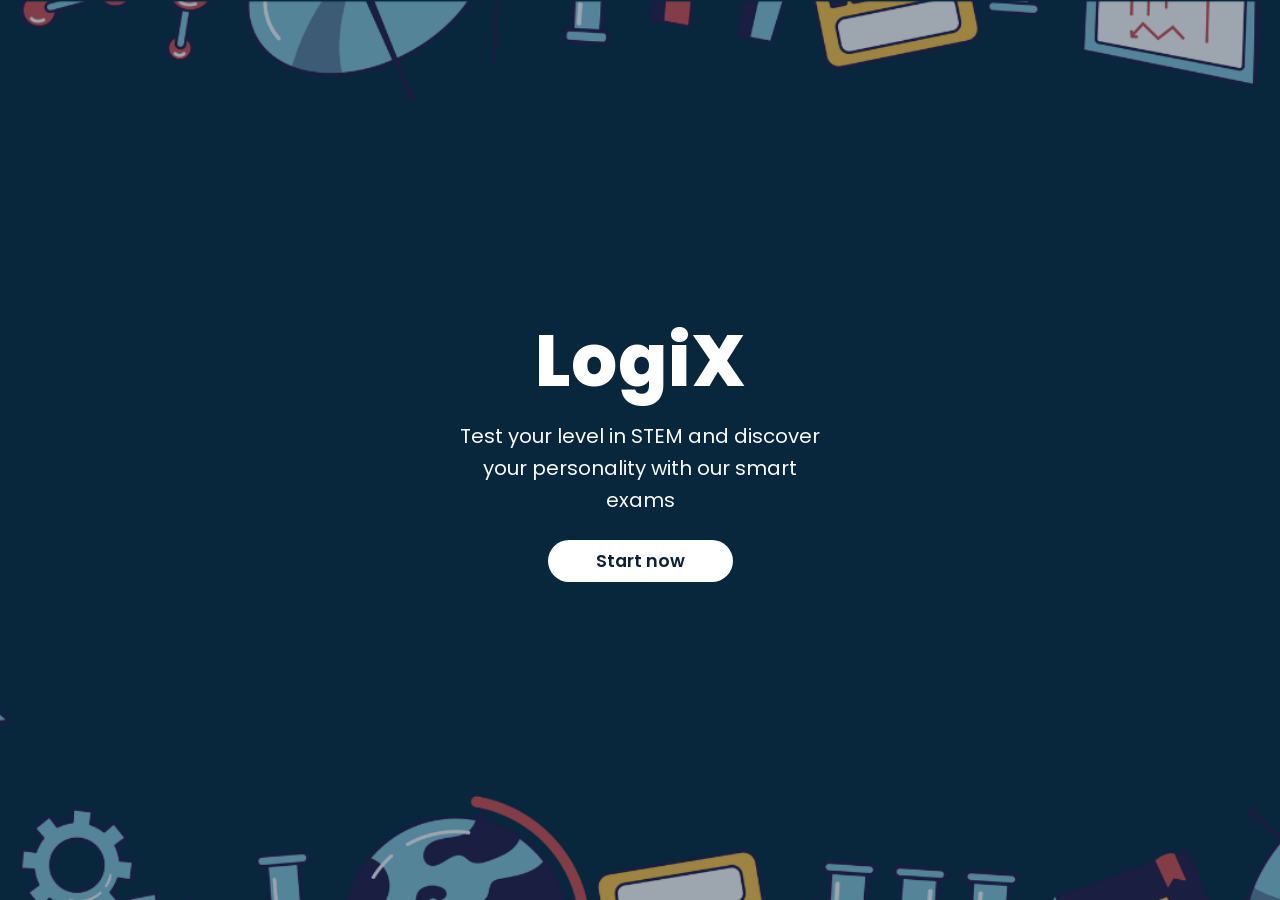
<file: index.html>
<!DOCTYPE html>
<html lang="en">
<head>
    <meta charset="UTF-8">
    <meta name="viewport" content="width=device-width, initial-scale=1.0">
    <title>LogiX - Home</title>
    <!-- Bootstrap 5 CSS -->
    <link href="https://cdn.jsdelivr.net/npm/bootstrap@5.3.0/dist/css/bootstrap.min.css" rel="stylesheet">
    <!-- FontAwesome icons -->
    <link rel="stylesheet" href="https://cdnjs.cloudflare.com/ajax/libs/font-awesome/6.4.0/css/all.min.css">
    <!-- Custom Styles -->
    <link rel="stylesheet" href="css/style.css">
</head>
<body class="bg-dark-theme text-white">

    <div class="overlay d-flex flex-column justify-content-center align-items-center text-center p-3">
        <h1 class="brand-logo mb-3">LogiX</h1>
        <p class="hero-description text-light mb-4">
            Test your level in STEM and discover<br>
            your personality with our smart<br>
            exams
        </p>
        <a href="login.html" class="btn btn-pill-white px-5 py-2 fw-semibold">Start now</a>
    </div>

    <script src="js/auth.js"></script>
</body>
</html>
</file>
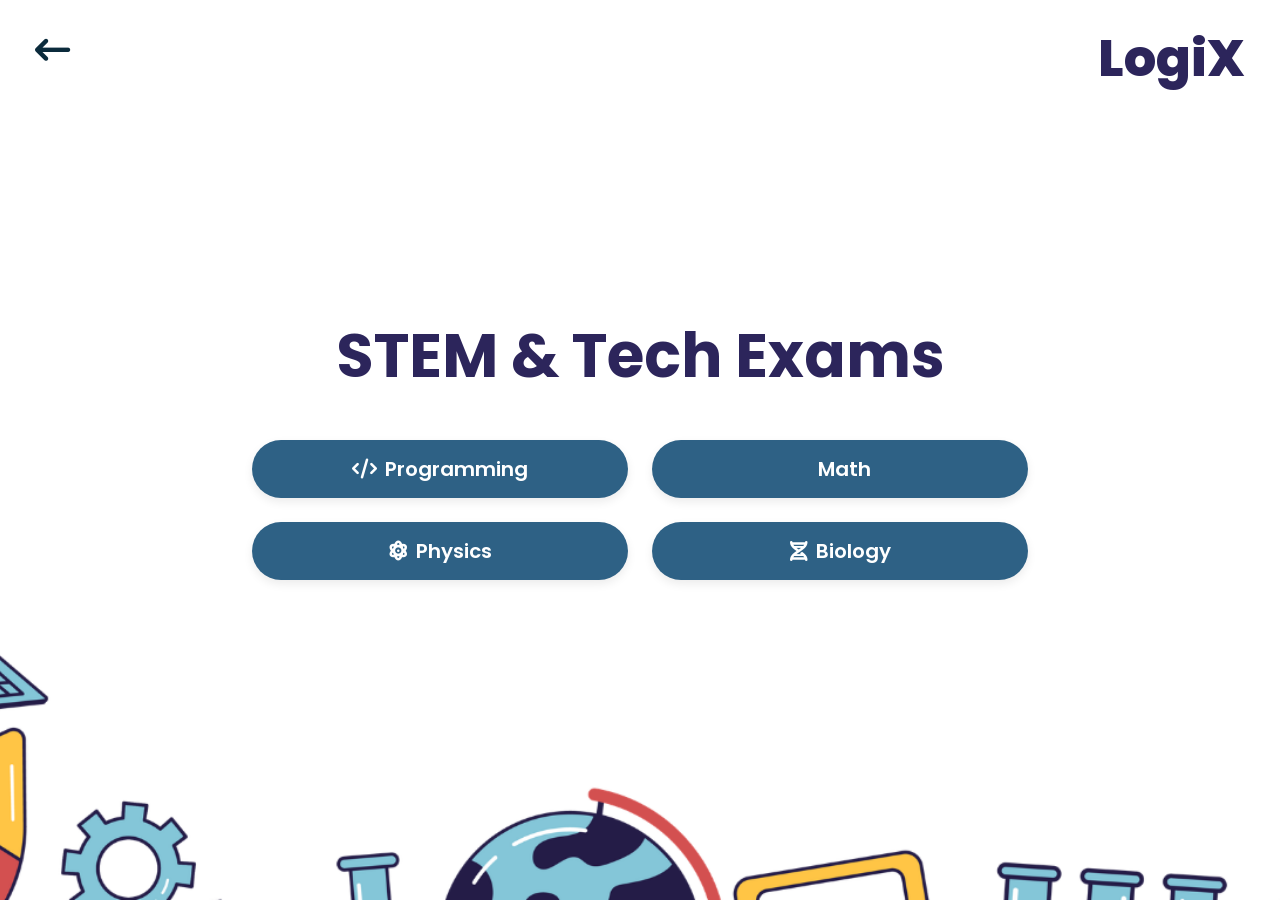
<file: exams.html>
<!DOCTYPE html>
<html lang="en" dir="ltr">
<head>
  <meta charset="UTF-8">
  <meta name="viewport" content="width=device-width, initial-scale=1.0">
  <title>LogiX - Quiz App</title>
  
  <!-- Bootstrap 5 CSS -->
  <link href="https://cdn.jsdelivr.net/npm/bootstrap@5.3.0/dist/css/bootstrap.min.css" rel="stylesheet">
  <!-- FontAwesome Icons -->
  <link rel="stylesheet" href="https://cdnjs.cloudflare.com/ajax/libs/font-awesome/6.4.0/css/all.min.css">
  <!-- Custom CSS -->
  <link rel="stylesheet" href="style1.css">
</head>
<body class="bg-custom-theme">

  <!-- ================= Back Arrow (Top Left) ================= -->
  <a href="profile.html" class="top-back-arrow" aria-label="Go Back">
    <i class="fa-solid fa-arrow-left-long"></i>
  </a>

  <!-- ================= Top Right Brand Logo ================= -->
  <div class="top-brand-logo">LogiX</div>

  <div class="container min-vh-100 d-flex flex-column justify-content-between py-4">
    
    <!-- ================= 1. HOME SCREEN (STEM & Tech Exams) ================= -->
    <div id="home-screen" class="screen active my-auto text-center">
      <h1 class="fw-bold mb-5 main-title">STEM & Tech Exams</h1>

      <div class="row g-4 justify-content-center max-width-800 mx-auto">
        <div class="col-md-6">
          <button class="pill-btn d-flex align-items-center justify-content-center gap-2" onclick="startQuiz('Programming')">
            <i class="fa-solid fa-code"></i> Programming
          </button>
        </div>
        <div class="col-md-6">
          <button class="pill-btn d-flex align-items-center justify-content-center gap-2" onclick="startQuiz('Math')">
            <i class="fa-solid fa-pi"></i> Math
          </button>
        </div>
        <div class="col-md-6">
          <button class="pill-btn d-flex align-items-center justify-content-center gap-2" onclick="startQuiz('Physics')">
            <i class="fa-solid fa-atom"></i> Physics
          </button>
        </div>
        <div class="col-md-6">
          <button class="pill-btn d-flex align-items-center justify-content-center gap-2" onclick="startQuiz('Biology')">
            <i class="fa-solid fa-dna"></i> Biology
          </button>
        </div>
      </div>
    </div>

    <!-- ================= 2. QUIZ SCREEN ================= -->
    <div id="quiz-screen" class="screen my-auto">
      <div class="row align-items-center mb-4">
        <div class="col-6">
          <h3 id="exam-title" class="fw-bold m-0 exam-title-text">Exam name</h3>
          <div class="mt-2">
            <span class="timer-box" id="timer-display">10:00</span>
          </div>
        </div>
      </div>

      <!-- Progress Bar -->
      <div class="row justify-content-center mb-4">
        <div class="col-md-8">
          <div class="custom-progress">
            <div id="progress-bar" class="custom-progress-bar"></div>
          </div>
        </div>
      </div>

      <!-- Question Content -->
      <div class="text-center mb-4">
        <h2 class="fw-bold section-title" id="question-number">Question: 1</h2>
        <h4 class="mt-3 fw-semibold" id="question-text">Loading question...</h4>
      </div>

      <!-- Options Grid -->
      <div class="row g-3 justify-content-center max-width-600 mx-auto mb-5" id="options-container">
        <!-- Dynamically rendered options -->
      </div>

      <!-- Navigation Controls -->
      <div class="d-flex justify-content-between align-items-center mt-auto px-md-5">
        <button id="prev-btn" class="nav-arrow" onclick="navigateQuestion(-1)"><i class="fa-solid fa-arrow-left"></i></button>
        
        <button id="save-btn" class="btn btn-dark-pill px-4" onclick="saveAnswer()">save</button>
        <button id="submit-btn" class="btn btn-dark-pill px-4 d-none" onclick="submitQuiz()">Submit</button>

        <button id="next-btn" class="nav-arrow" onclick="navigateQuestion(1)"><i class="fa-solid fa-arrow-right"></i></button>
      </div>
    </div>

    <!-- ================= 3. RESULT SCREEN ================= -->
    <div id="result-screen" class="screen text-center my-auto">
      <h2 class="fw-bold mb-3">Quiz Completed!</h2>
      <div class="card p-4 shadow-sm mx-auto result-card">
        <h4 class="text-muted">Your Score</h4>
        <h1 class="display-3 fw-bold my-3 score-display" id="score-text">0 / 10</h1>
        <p id="result-feedback" class="lead"></p>
        <button class="btn btn-dark-pill mt-3" onclick="location.reload()">Take Another Test</button>
      </div>
    </div>

  </div>

  <!-- Custom JavaScript -->
  <script src="script.js"></script>
</body>
</html>
</file>
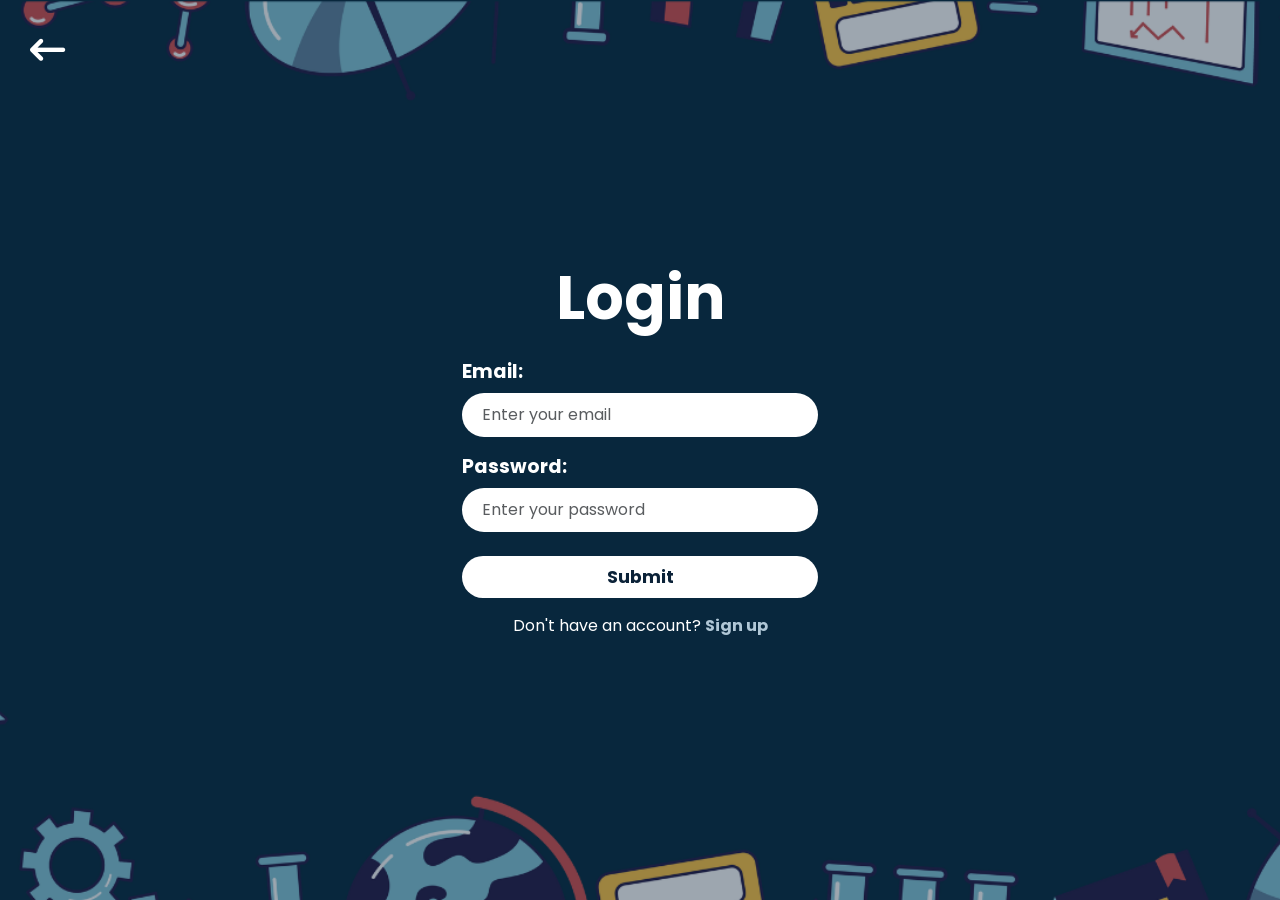
<file: login.html>
<!DOCTYPE html>
<html lang="en">
<head>
    <meta charset="UTF-8">
    <meta name="viewport" content="width=device-width, initial-scale=1.0">
    <title>LogiX - Login</title>
    <!-- Bootstrap 5 CSS -->
    <link href="https://cdn.jsdelivr.net/npm/bootstrap@5.3.0/dist/css/bootstrap.min.css" rel="stylesheet">
    <!-- FontAwesome icons -->
    <link rel="stylesheet" href="https://cdnjs.cloudflare.com/ajax/libs/font-awesome/6.4.0/css/all.min.css">
    <!-- Custom Styles -->
    <link rel="stylesheet" href="css/style.css">
</head>
<body class="bg-dark-theme text-white">

    <!-- Back Arrow Top-Left -->
    <a href="index.html" class="back-arrow" aria-label="Back to Home">
        <i class="fa-solid fa-arrow-left-long"></i>
    </a>

    <div class="overlay d-flex flex-column justify-content-center align-items-center p-3">
        <h1 class="brand-title mb-4">Login</h1>

        <!-- Start of Login Form -->
<form id="loginForm" onsubmit="event.preventDefault(); loginUser(document.getElementById('loginEmail').value, document.getElementById('loginPassword').value);">
    
    <!-- Email Field -->
    <div class="mb-3">
        <label for="loginEmail" class="form-label field-label">Email:</label>
        <input type="email" class="form-control custom-input" id="loginEmail" placeholder="Enter your email" required>
    </div>

    <!-- Password Field -->
    <div class="mb-4">
        <label for="loginPassword" class="form-label field-label">Password:</label>
        <input type="password" class="form-control custom-input" id="loginPassword" placeholder="Enter your password" required>
    </div>

    <!-- Error message displayed if account is not found (hidden by default) -->
    <div id="loginError" class="text-danger text-center fw-bold mb-3 d-none"></div>

    <!-- Login Button -->
    <div class="text-center mb-3">
        <button type="submit" class="btn btn-pill-white w-100 py-2 fw-bold">Submit</button>
    </div>

    <!-- Sign up link for users without an account -->
    <div class="text-center mt-3" style="color: white;">
        Don't have an account? <a href="signup.html" style="color: #b0c7d6; font-weight: bold; text-decoration: none;">Sign up</a>
    </div>

</form>
<!-- End of Login Form -->
    </div>

    <script src="js/auth.js"></script>
    <script>
        document.getElementById('loginForm').addEventListener('submit', function(e) {
            e.preventDefault();
            const email = document.getElementById('loginEmail').value;
            const pass = document.getElementById('loginPassword').value;
            loginUser(email, pass);
        });
    </script>
</body>
</html>
</file>
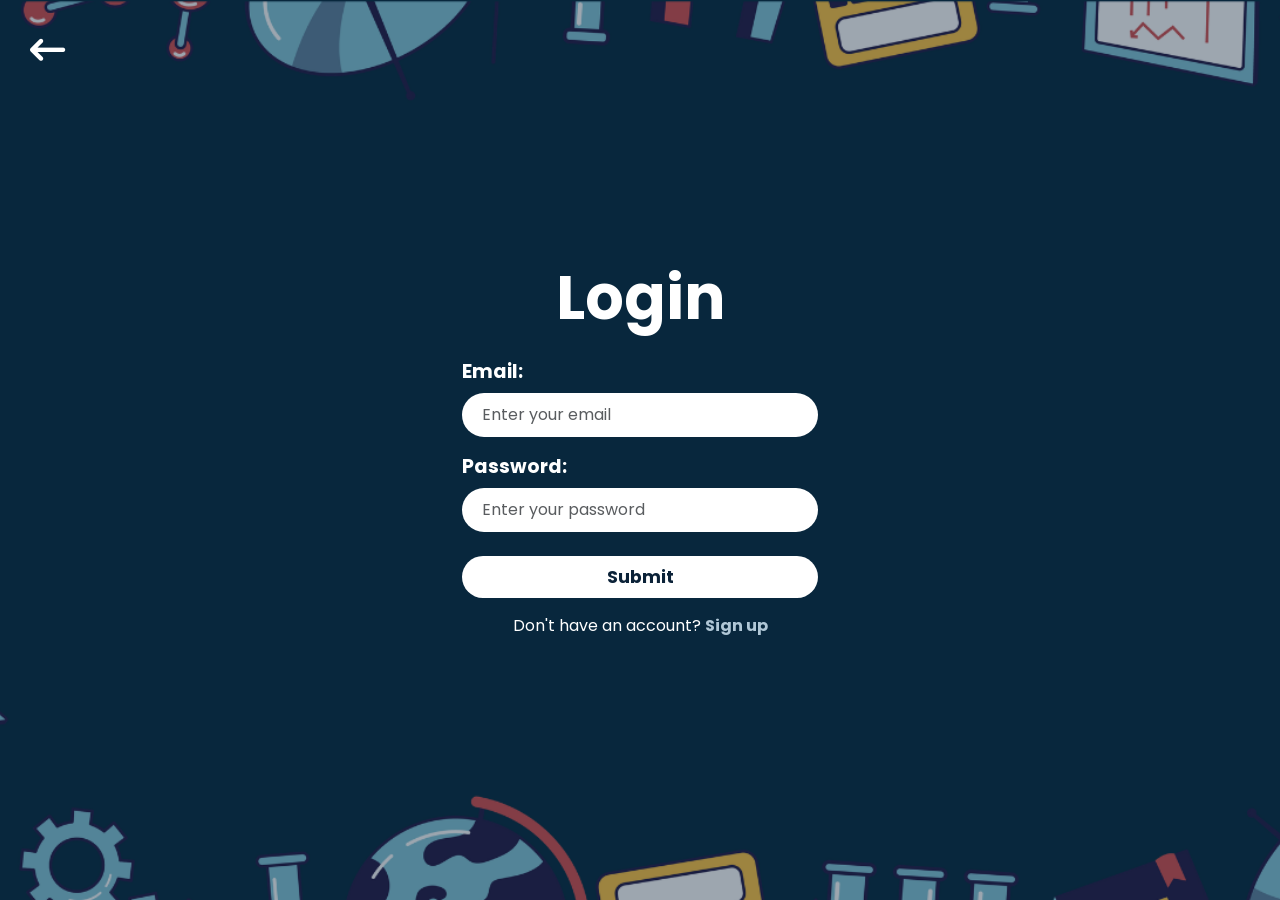
<file: profile.html>
<!DOCTYPE html>
<html lang="en">
<head>
    <meta charset="UTF-8">
    <meta name="viewport" content="width=device-width, initial-scale=1.0">
    <title>LogiX - Profile</title>
    <!-- Bootstrap 5 CSS -->
    <link href="https://cdn.jsdelivr.net/npm/bootstrap@5.3.0/dist/css/bootstrap.min.css" rel="stylesheet">
    <!-- FontAwesome icons -->
    <link rel="stylesheet" href="https://cdnjs.cloudflare.com/ajax/libs/font-awesome/6.4.0/css/all.min.css">
    <!-- Custom Styles -->
    <link rel="stylesheet" href="css/style.css">
</head>
<body class="bg-light-profile">

    <!-- Top Right Brand Logo -->
    <div class="top-right-logo">LogiX</div>

    <div class="container min-vh-100 d-flex flex-column justify-content-between py-4">
        
        <!-- Top Section: Header -->
        <div class="row">
            <div class="col-12">
                <h1 class="profile-header-title">Profile</h1>
            </div>
        </div>

        <!-- Middle Section: Main Content Grid -->
        <div class="row my-auto align-items-center">
            <!-- Left Side: User Avatar & Info -->
            <div class="col-lg-6 mb-4 mb-lg-0 text-start ps-md-4 ps-lg-5">
                <div class="profile-avatar mb-3">
                    <i class="fa-solid fa-user"></i>
                </div>
                <div class="user-details">
                    <h3 class="user-info-text">Name: <span id="userName">Rahma</span></h3>
                    <h3 class="user-info-text">phone: <span id="userPhone">+201222835768</span></h3>
                    <h3 class="user-info-text">Email:<span id="userEmail">Rahma@gmail.com</span></h3>
                </div>
            </div>

            <!-- Right Side: Grades & Results -->
            <div class="col-lg-6 text-center text-lg-end pe-md-4 pe-lg-5">
                <h2 class="grades-title mb-4">Grades</h2>
                <div class="grades-list d-flex flex-column gap-3 align-items-center align-items-lg-end" id="gradesContainer">
                    <!-- Dynamic Grades or Default Cards -->
                    <div class="grade-card">Exam1 grade:100</div>
                    <div class="grade-card">Exam2 grade:100</div>
                    <div class="grade-card">Exam3 grade:100</div>
                    <div class="grade-card">Exam4 grade:100</div>
                </div>
            </div>
        </div>

        <!-- Bottom Section: Footer Actions -->
        <div class="row align-items-center mt-4">
            <div class="col-6 text-start">
                <a href="login.html" class="back-arrow-dark" onclick="logoutUser()" aria-label="Logout">
                    <i class="fa-solid fa-arrow-left-long"></i>
                </a>
            </div>
            <div class="col-6 text-end">
             <a href="exams.html" class="btn btn-dark-pill px-4 py-2">Start Exams</a>  
            </div>
        </div>

    </div>

    <script src="js/auth.js"></script>
    <script>
        document.addEventListener("DOMContentLoaded", function() {
            loadUserProfile();
        });
    </script>
</body>
</html>
</file>
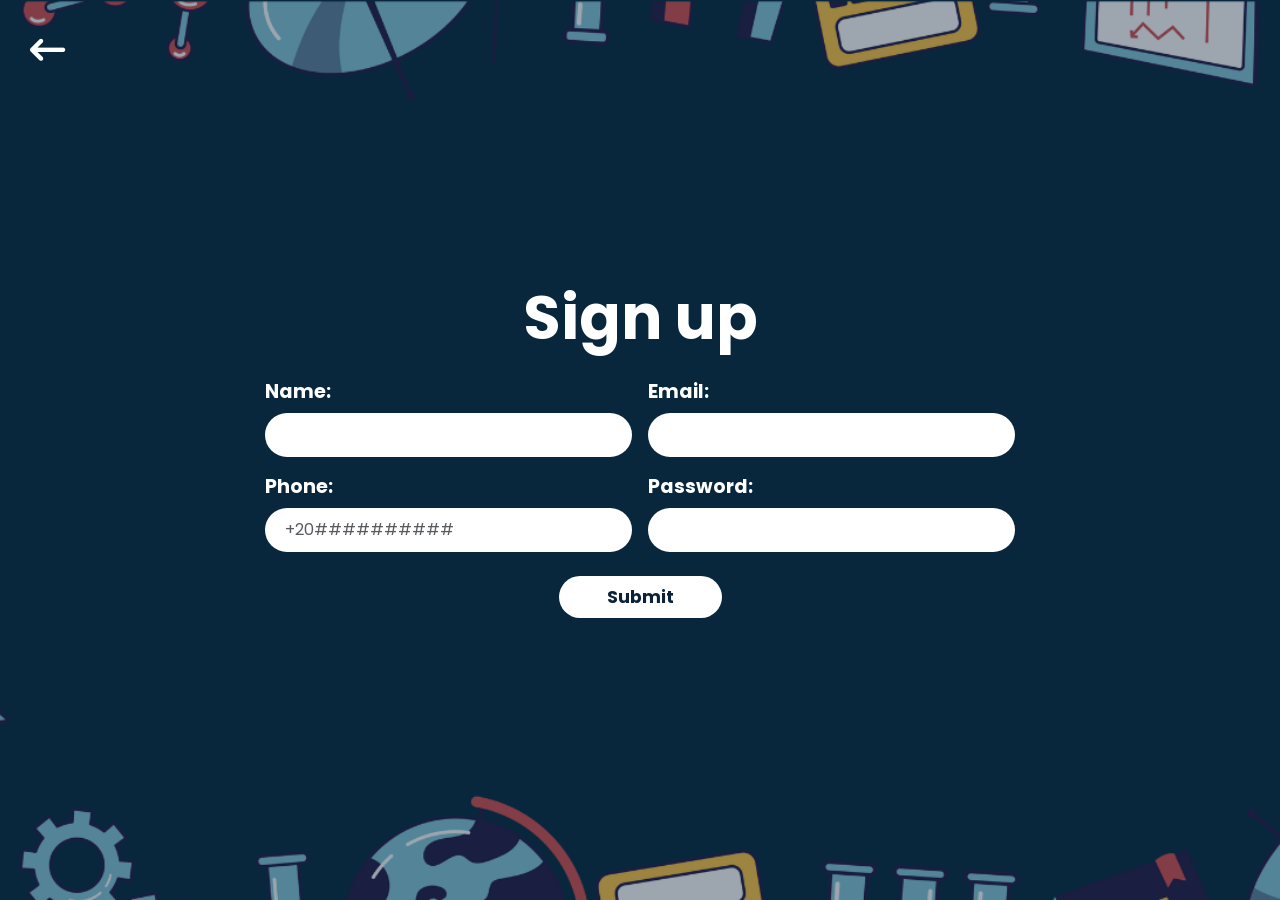
<file: signup.html>
<!DOCTYPE html>
<html lang="en">
<head>
    <meta charset="UTF-8">
    <meta name="viewport" content="width=device-width, initial-scale=1.0">
    <title>LogiX - Sign Up</title>
    <!-- Bootstrap 5 CSS -->
    <link href="https://cdn.jsdelivr.net/npm/bootstrap@5.3.0/dist/css/bootstrap.min.css" rel="stylesheet">
    <!-- FontAwesome icons -->
    <link rel="stylesheet" href="https://cdnjs.cloudflare.com/ajax/libs/font-awesome/6.4.0/css/all.min.css">
    <!-- Custom Styles -->
    <link rel="stylesheet" href="css/style.css">
</head>
<body class="bg-dark-theme text-white">

    <!-- Back Arrow Top-Left -->
    <a href="login.html" class="back-arrow" aria-label="Back to Login">
        <i class="fa-solid fa-arrow-left-long"></i>
    </a>

    <div class="overlay d-flex flex-column justify-content-center align-items-center p-3">
        <h1 class="brand-title mb-4">Sign up</h1>

        <form id="signupForm" class="w-100 form-container-wide">
            <div class="row g-3">
                <div class="col-md-6">
                    <label for="signupName" class="form-label field-label">Name:</label>
                    <input type="text" class="form-control custom-input" id="signupName" required>
                </div>
                <div class="col-md-6">
                    <label for="signupEmail" class="form-label field-label">Email:</label>
                    <input type="email" class="form-control custom-input" id="signupEmail" required>
                </div>
                <div class="col-md-6">
                    <label for="signupPhone" class="form-label field-label">Phone:</label>
                    <input type="tel" class="form-control custom-input" id="signupPhone" required placeholder="+20##########">
                </div>
                <div class="col-md-6">
                    <label for="signupPassword" class="form-label field-label">Password:</label>
                    <input type="password" class="form-control custom-input" id="signupPassword" required>
                </div>
            </div>

            <div class="text-center mt-4">
                <button type="submit" class="btn btn-pill-white px-5 py-2 fw-bold">Submit</button>
            </div>
        </form>
    </div>

    <script src="js/auth.js"></script>
    <script>
        document.getElementById('signupForm').addEventListener('submit', function(e) {
            e.preventDefault();
            const name = document.getElementById('signupName').value;
            const email = document.getElementById('signupEmail').value;
            const phone = document.getElementById('signupPhone').value;
            const pass = document.getElementById('signupPassword').value;
            registerUser(name, email, phone, pass);
        });
    </script>
</body>
</html>
</file>
<file: css/style.css>
/* Global & Theme Styles */
@import url('https://fonts.googleapis.com/css2?family=Poppins:wght@400;500;600;700;800&display=swap');

body {
    font-family: 'Poppins', sans-serif;
    margin: 0;
    padding: 0;
    min-height: 100vh;
}

/* Background image for Auth/Landing Pages */
.bg-dark-theme {
    background-color: #0b2238; /* Fallback color */
    background-image: url('background.png'); 
    background-size: cover;
    background-position: center;
    background-repeat: no-repeat;
    position: relative;
    min-height: 100vh;
}

.overlay {
    min-height: 100vh;
    background-color: rgba(11, 34, 56, 0.4); /* Subtle overlay for readable text */
}

/* Typography & Titles */
.brand-logo {
    font-size: 4.5rem;
    font-weight: 800;
    letter-spacing: 1px;
}

.brand-title {
    font-size: 3.8rem;
    font-weight: 700;
}

.hero-description {
    font-size: 1.25rem;
    line-height: 1.6;
}

.field-label {
    font-size: 1.2rem;
    font-weight: 700;
    margin-bottom: 6px;
    color: #ffffff;
}

/* Rounded Pill Inputs & Buttons */
.custom-input {
    border-radius: 50px !important;
    padding: 10px 20px !important;
    font-size: 1rem;
    border: none !important;
    background-color: #ffffff !important;
    color: #000000 !important;
}

.custom-input:focus {
    box-shadow: 0 0 10px rgba(255, 255, 255, 0.8) !important;
}

.btn-pill-white {
    background-color: #ffffff;
    color: #0b2238;
    border-radius: 50px;
    font-size: 1.1rem;
    transition: all 0.3s ease;
    border: none;
}

.btn-pill-white:hover {
    background-color: #f0f0f0;
    color: #0b2238;
    transform: translateY(-2px);
}

.auth-link {
    color: #ffffff;
    text-decoration: underline;
    font-size: 1rem;
}

.auth-link:hover {
    color: #dddddd;
}

/* Form Container Limits */
.form-container {
    max-width: 420px;
}

.form-container-wide {
    max-width: 750px;
}

/* Back Arrows */
.back-arrow {
    position: absolute;
    top: 25px;
    left: 30px;
    color: #ffffff;
    font-size: 2.2rem;
    text-decoration: none;
    z-index: 10;
    transition: transform 0.2s;
}

.back-arrow:hover {
    color: #cccccc;
    transform: translateX(-5px);
}

.back-arrow-dark {
    color: #0d2840;
    font-size: 2.2rem;
    text-decoration: none;
    transition: transform 0.2s;
}

.back-arrow-dark:hover {
    color: #1a4267;
    transform: translateX(-5px);
}

/* ==================================== */
/* Profile Page Styles                  */
/* ==================================== */
.bg-light-profile {
    background-color: #ffffff;
    color: #2b2b48;
    position: relative;
    min-height: 100vh;
}

.top-right-logo {
    position: absolute;
    top: 20px;
    right: 35px;
    font-size: 3.2rem;
    font-weight: 800;
    color: #2c255b;
}

.profile-header-title {
    font-size: 3.2rem;
    font-weight: 800;
    color: #2c255b;
}

.profile-avatar {
    width: 140px;
    height: 140px;
    border-radius: 50%;
    background-color: #000000;
    color: #ffffff;
    display: flex;
    align-items: center;
    justify-content: center;
    font-size: 5rem;
}

.user-info-text {
    font-size: 1.8rem;
    font-weight: 800;
    color: #2c255b;
    margin-bottom: 8px;
}

.grades-title {
    font-size: 3rem;
    font-weight: 800;
    color: #2c255b;
}

.grade-card {
    background-color: #0a293d;
    color: #ffffff;
    border-radius: 50px;
    padding: 12px 35px;
    font-size: 1.15rem;
    font-weight: 700;
    width: 100%;
    max-width: 380px;
    text-align: center;
    box-shadow: 0 4px 10px rgba(0,0,0,0.1);
}

.btn-dark-pill {
    background-color: #0a293d;
    color: #ffffff;
    border-radius: 50px;
    font-weight: 700;
    font-size: 1.1rem;
    border: none;
}

.btn-dark-pill:hover {
    background-color: #133a54;
    color: #ffffff;
}
</file>
<file: style1.css>
@import url('https://fonts.googleapis.com/css2?family=Poppins:wght@400;500;600;700;800&display=swap');

:root {
  --primary-color: #2e6185;
  --dark-blue: #0b2b3c;
  --text-dark: #2c255b;
  --bg-light: #ffffff;
}

body {
  font-family: 'Poppins', sans-serif;
  color: var(--text-dark);
  min-height: 100vh;
  margin: 0;
  padding: 0;
}

/* ==================================== */
/* Background Image Configuration       */
/* ==================================== */
.bg-custom-theme {
  background-color: var(--bg-light);
  background-image: url('background.png'); 
  background-size: cover;
  background-position: center;
  background-repeat: no-repeat;
  min-height: 100vh;
  position: relative;
}

/* Back Arrow (Top Left) */
.top-back-arrow {
  position: absolute;
  top: 25px;
  left: 35px;
  color: var(--dark-blue);
  font-size: 2.2rem;
  text-decoration: none;
  z-index: 100;
  transition: transform 0.2s;
}

.top-back-arrow:hover {
  color: #1a4267;
  transform: translateX(-5px);
}

/* Brand Logo (Top Right) */
.top-brand-logo {
  position: absolute;
  top: 20px;
  right: 35px;
  font-size: 3.2rem;
  font-weight: 800;
  color: var(--text-dark);
  z-index: 100;
}

/* Titles */
.main-title {
  color: var(--text-dark);
  font-size: 3.8rem;
  font-weight: 800;
}

.exam-title-text, .section-title {
  color: var(--text-dark);
}

/* Buttons Styling */
.max-width-800 {
  max-width: 800px;
}

.pill-btn {
  background-color: var(--primary-color);
  color: white;
  border-radius: 50px;
  padding: 14px 28px;
  font-weight: 600;
  font-size: 1.25rem;
  border: none;
  transition: all 0.2s ease;
  width: 100%;
  text-decoration: none;
  box-shadow: 0 4px 10px rgba(0, 0, 0, 0.08);
}

.pill-btn:hover {
  background-color: #244d6b;
  color: white;
  transform: translateY(-2px);
}
/* ==================================== */
/* Selected Option Styling              */
/* ==================================== */
.pill-btn.selected {
  background-color: #e0f2fe !important;
  color: var(--dark-blue) !important;
  border: 2px solid var(--dark-blue) !important;
  font-weight: 800;
  transform: scale(1.02);
  box-shadow: 0 4px 12px rgba(11, 43, 60, 0.2);
}

.btn-dark-pill {
  background-color: var(--dark-blue);
  color: white;
  border-radius: 50px;
  padding: 8px 36px;
  font-weight: 600;
  border: none;
}

.btn-dark-pill:hover {
  background-color: #051620;
  color: white;
}

/* Screen Management */
.screen {
  display: none;
}
.screen.active {
  display: block;
}

/* Custom Timer Box */
.timer-box {
  border: 1.5px solid #8c9ba5;
  border-radius: 8px;
  padding: 4px 12px;
  font-family: monospace;
  font-size: 1.2rem;
  font-weight: bold;
  color: var(--primary-color);
  display: inline-block;
}

/* Custom Progress Bar */
.custom-progress {
  height: 22px;
  border-radius: 20px;
  background-color: #b0c7d6;
  overflow: hidden;
}

.custom-progress-bar {
  background: linear-gradient(90deg, #1f4765 0%, #3e7fa8 100%);
  height: 100%;
  width: 0%;
  transition: width 0.3s ease;
  border-radius: 20px;
}

/* Navigation Controls */
.nav-arrow {
  font-size: 1.8rem;
  color: var(--dark-blue);
  cursor: pointer;
  background: none;
  border: none;
  padding: 5px 15px;
  transition: transform 0.2s;
}

.nav-arrow:hover {
  transform: scale(1.2);
}

/* Result Card */
.result-card {
  max-width: 400px;
  border-radius: 20px;
}

.score-display {
  color: var(--primary-color);
}
</file>
